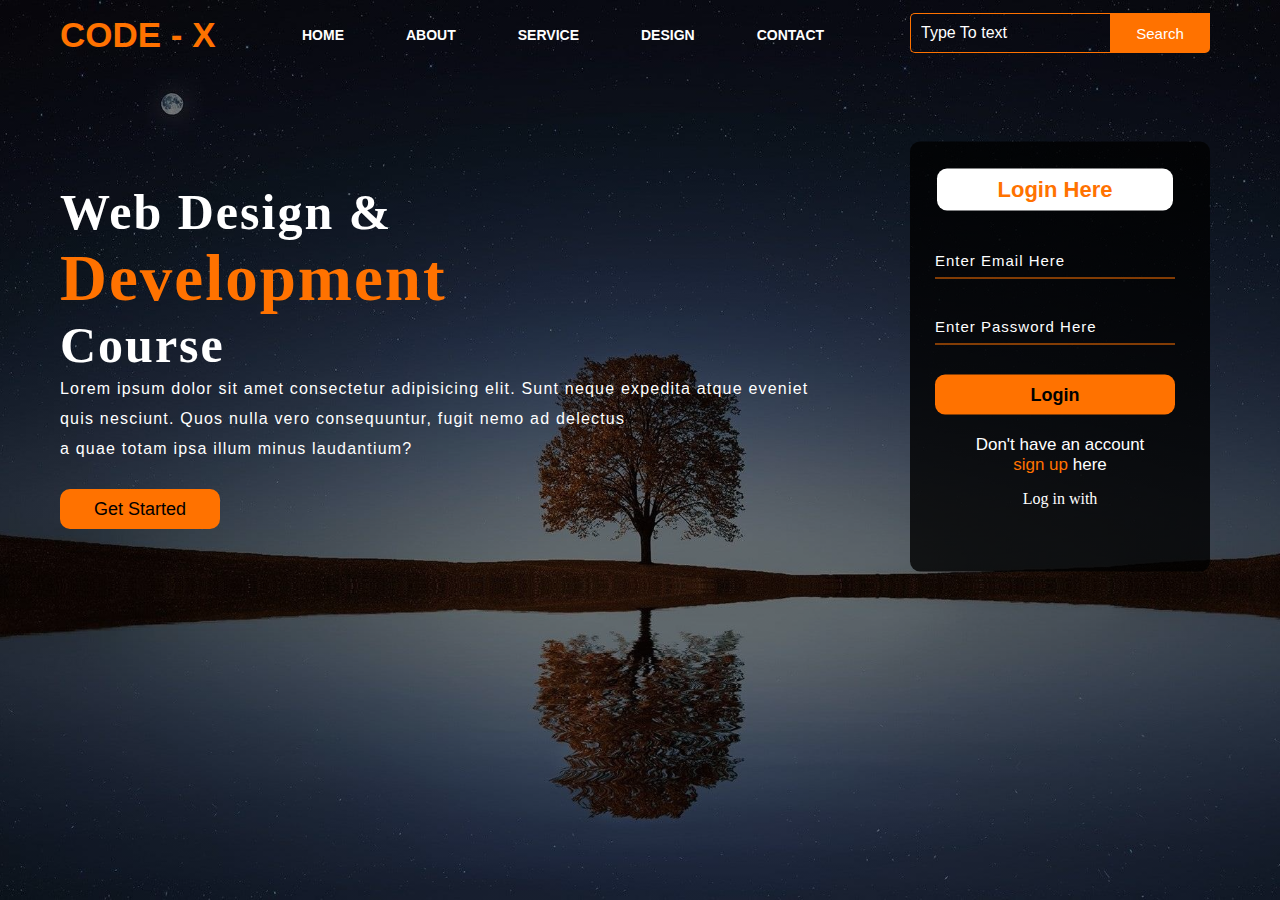
<file: index.html>
<!DOCTYPE html>
<html lang="en">
<head>
    <meta charset="UTF-8">
    <meta name="viewport" content="width=device-width, initial-scale=1.0">
    <title>CODE - X</title>
    <link rel="stylesheet" href="index.css">
    <div class="main">
        <div class="navbar">
            <div class="icon">
                <h2 class="logo">CODE - X</h2>
            </div>

            <div class="menu">
                <ul>
                    <li><a href="#">HOME</a></li>
                    <li><a href="about.html">ABOUT</a></li>
                    <li><a href="#">SERVICE</a></li>
                    <li><a href="#">DESIGN</a></li>
                    <li><a href="#">CONTACT</a></li>
                </ul>
            </div>

            <div class="search">
                <input class="srch" type="search" name="" placeholder="Type To text">
                <a href="#"> <button class="btn">Search</button></a>
            </div>

        </div> 
        <div class="content">
            <h1>Web Design & <br><span>Development</span> <br>Course</h1>
            <p class="par">Lorem ipsum dolor sit amet consectetur adipisicing elit. Sunt neque 
                 expedita atque eveniet <br> quis nesciunt. Quos nulla vero consequuntur, fugit nemo ad delectus 
                <br> a quae totam ipsa illum minus laudantium?</p>

                <button class="cn"><a href="page 2.html">Get Started</a></button>

                <div class="form">
                    <h2>Login Here</h2>
                    <input type="email" name="email" placeholder="Enter Email Here">
                    <input type="password" name="" placeholder="Enter Password Here">
                    <button class="btnn"><a href="page 2.html">Login</a></button>

                    <p class="link">Don't have an account<br>
                    <a href="registerpage.html">sign up </a> here</a></p>
                    <p class="liw">Log in with</p>

                    <div class="icons">
                        <a href="#"><ion-icon name="logo-facebook"></ion-icon></a>
                        <a href="#"><ion-icon name="logo-instagram"></ion-icon></a>
                        <a href="#"><ion-icon name="logo-twitter"></ion-icon></a>
                        <a href="#"><ion-icon name="logo-google"></ion-icon></a>
                        <a href="#"><ion-icon name="logo-skype"></ion-icon></a>
                    </div>

                </div>
                    </div>
                </div>
        </div>
    </div>
</body>
</html>
</file>
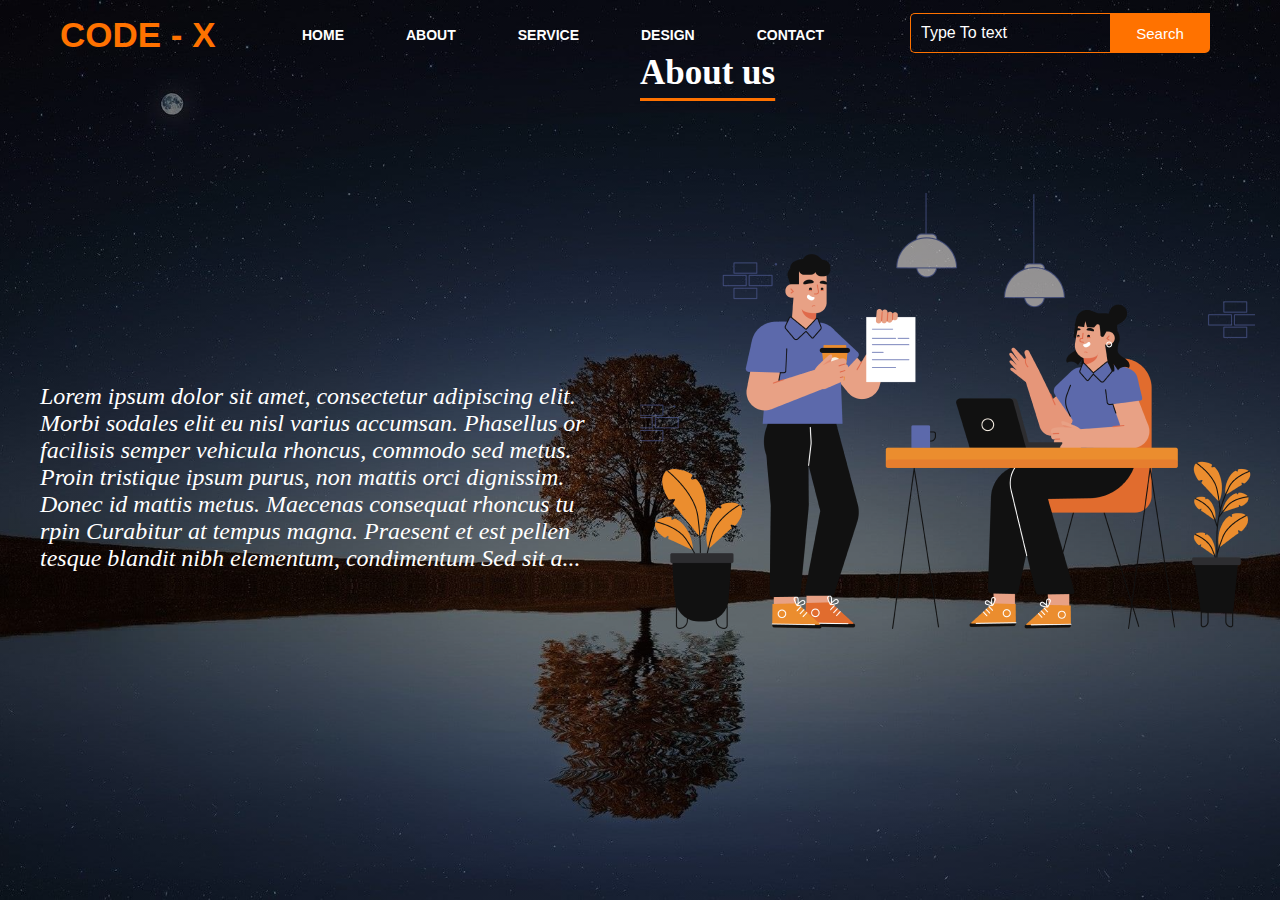
<file: about.html>
<!DOCTYPE html>
<html lang="en">
<head>
    <meta charset="UTF-8">
    <meta name="viewport" content="width=device-width, initial-scale=1.0">
    <title>CODE - X</title>
    <link rel="stylesheet" href="about.css">
    <div class="main">
        <div class="navbar">
            <div class="icon">
                <h2 class="logo">CODE - X</h2>
            </div>

            <div class="menu">
                <ul>
                    <li><a href="index.html">HOME</a></li>
                    <li><a href="#">ABOUT</a></li>
                    <li><a href="#">SERVICE</a></li>
                    <li><a href="#">DESIGN</a></li>
                    <li><a href="#">CONTACT</a></li>
                </ul>
            </div>

            <div class="search">
                <input class="srch" type="search" name="" placeholder="Type To text">
                <a href="#"> <button class="btn">Search</button></a>
            </div>
            <div class="content">
                <h1 class="h1">
                    About us
                </h1>
            </div>
            <img class="img" src="about.png">
            <div class="content">
                <p class="par">
                    Lorem ipsum dolor sit amet, consectetur adipiscing elit. <br>
                    Morbi sodales elit eu nisl varius accumsan. Phasellus or <br> 
                    facilisis semper vehicula rhoncus, commodo sed metus.<br> 
                    Proin tristique ipsum purus, non mattis orci dignissim. <br>
                    Donec id mattis metus. Maecenas consequat rhoncus tu<br>
                    rpin Curabitur at tempus magna. Praesent et est pellen<br>
                    tesque blandit nibh elementum, condimentum Sed sit a...
                </p>
            </div>
</body>
</html>
</file>
<file: index.css>
*{
    margin: 0;
    padding: 0;
}

.main{
    width: 100%;
    background: linear-gradient(to top, rgba(0,0,0,0.5)50%,rgba(0,0,0,0.5)50%), url(1.jpg);
    background-position: center;
    background-size: cover;
    height: 100vh;
}

.navbar{
    width: 1200px;
    height: 75px;
    margin: auto;
}

.icon{
    width: 200px;
    float: left;
    height: 70px;
}

.logo{
    color: #ff7200;
    font-size: 35px;
    font-family: Arial;
    padding-left: 20px;
    float: left;
    padding-top: 10px;
    margin-top: 5px
}

.menu{
    width: 400px;
    float: left;
    height: 70px;
}

ul{
    float: left;
    display: flex;
    justify-content: center;
    align-items: center;
}

ul li{
    list-style: none;
    margin-left: 62px;
    margin-top: 27px;
    font-size: 14px;
}

ul li a{
    text-decoration: none;
    color: #fff;
    font-family: Arial;
    font-weight: bold;
    transition: 0.4s ease-in-out;
}

ul li a:hover{
    color: #ff7200;
}

.search{
    width: 330px;
    float: left;
    margin-left: 270px;
}

.srch{
    font-family: 'Times New Roman';
    width: 200px;
    height: 40px;
    background: transparent;
    border: 1px solid #ff7200;
    margin-top: 13px;
    color: #fff;
    border-right: none;
    font-size: 16px;
    float: left;
    padding: 10px;
    border-bottom-left-radius: 5px;
    border-top-left-radius: 5px;
}

.btn{
    width: 100px;
    height: 40px;
    background: #ff7200;
    border: 2px solid #ff7200;
    margin-top: 13px;
    color: #fff;
    font-size: 15px;
    border-bottom-right-radius: 5px;
    border-bottom-right-radius: 5px;
    transition: 0.2s ease;
    cursor: pointer;
}
.btn:hover{
    color: #000;
}

.btn:focus{
    outline: none;
}

.srch:focus{
    outline: none;
}

.content{
    width: 1200px;
    height: auto;
    margin: auto;
    color: #fff;
    position: relative;
}

.content .par{
    padding-left: 20px;
    padding-bottom: 25px;
    font-family: Arial;
    letter-spacing: 1.2px;
    line-height: 30px;
}

.content h1{
    font-family: 'Times New Roman';
    font-size: 50px;
    padding-left: 20px;
    margin-top: 9%;
    letter-spacing: 2px;
}

.content .cn{
    width: 160px;
    height: 40px;
    background: #ff7200;
    border: none;
    margin-bottom: 10px;
    margin-left: 20px;
    font-size: 18px;
    border-radius: 10px;
    cursor: pointer;
    transition: .4s ease;
    
}

.content .cn a{
    text-decoration: none;
    color: #000;
    transition: .3s ease;
}

.cn:hover{
    background-color: #fff;
}

.content span{
    color: #ff7200;
    font-size: 65px
}

.form{
    width: 250px;
    height: 380px;
    background: linear-gradient(to top, rgba(0,0,0,0.8)50%,rgba(0,0,0,0.8)50%);
    position: absolute;
    top: -20px;
    left: 870px;
    transform: translate(0%,-5%);
    border-radius: 10px;
    padding: 25px;
}

.form h2{
    width: 220px;
    font-family: sans-serif;
    text-align: center;
    color: #ff7200;
    font-size: 22px;
    background-color: #fff;
    border-radius: 10px;
    margin: 2px;
    padding: 8px;
}

.form input{
    width: 240px;
    height: 35px;
    background: transparent;
    border-bottom: 1px solid #ff7200;
    border-top: none;
    border-right: none;
    border-left: none;
    color: #fff;
    font-size: 15px;
    letter-spacing: 1px;
    margin-top: 30px;
    font-family: sans-serif;
}

.form input:focus{
    outline: none;
}

::placeholder{
    color: #fff;
    font-family: Arial;
}

.btnn{
    width: 240px;
    height: 40px;
    background: #ff7200;
    border: none;
    margin-top: 30px;
    font-size: 18px;
    border-radius: 10px;
    cursor: pointer;
    color: #fff;
    transition: 0.4s ease;
}
.btnn:hover{
    background: #fff;
    color: #ff7200;
}
.btnn a{
    text-decoration: none;
    color: #000;
    font-weight: bold;
}
.form .link{
    font-family: Arial, Helvetica, sans-serif;
    font-size: 17px;
    padding-top: 20px;
    text-align: center;
}
.form .link a{
    text-decoration: none;
    color: #ff7200;
}
.liw{
    padding-top: 15px;
    padding-bottom: 10px;
    text-align: center;
}
.icons a{
    text-decoration: none;
    color: #fff;
}
.icons ion-icon{
    color: #fff;
    font-size: 30px;
    padding-left: 14px;
    padding-top: 5px;
    transition: 0.3s ease;
}
.icons ion-icon:hover{
    color: #ff7200;
}
</file>
<file: about.css>
*{
   margin: 0;
   padding: 0;
}

.main{
   width: 100%;
   background: linear-gradient(to top, rgba(0,0,0,0.5)50%,rgba(0,0,0,0.5)50%), url(1.jpg);
   background-position: center;
   background-size: cover;
   height: 100vh;
}

.navbar{
   width: 1200px;
   height: 75px;
   margin: auto;
}

.icon{
   width: 200px;
   float: left;
   height: 70px;
}

.logo{
   color: #ff7200;
   font-size: 35px;
   font-family: Arial;
   padding-left: 20px;
   float: left;
   padding-top: 10px;
   margin-top: 5px
}

.menu{
   width: 400px;
   float: left;
   height: 70px;
}

ul{
   float: left;
   display: flex;
   justify-content: center;
   align-items: center;
}

ul li{
   list-style: none;
   margin-left: 62px;
   margin-top: 27px;
   font-size: 14px;
}

ul li a{
   text-decoration: none;
   color: #fff;
   font-family: Arial;
   font-weight: bold;
   transition: 0.4s ease-in-out;
}

ul li a:hover{
   color: #ff7200;
}

.search{
   width: 330px;
   float: left;
   margin-left: 270px;
}

.srch{
   font-family: 'Times New Roman';
   width: 200px;
   height: 40px;
   background: transparent;
   border: 1px solid #ff7200;
   margin-top: 13px;
   color: #fff;
   border-right: none;
   font-size: 16px;
   float: left;
   padding: 10px;
   border-bottom-left-radius: 5px;
   border-top-left-radius: 5px;
}

.btn{
   width: 100px;
   height: 40px;
   background: #ff7200;
   border: 2px solid #ff7200;
   margin-top: 13px;
   color: #fff;
   font-size: 15px;
   border-bottom-right-radius: 5px;
   border-bottom-right-radius: 5px;
   transition: 0.2s ease;
   cursor: pointer;
}
.btn:hover{
   color: #000;
}

.btn:focus{
   outline: none;
}

.srch:focus{
   outline: none;
}
.form input:focus{
   outline: none;
}

::placeholder{
   color: #fff;
   font-family: Arial;
}
.form{
   width: 250px;
   height: 380px;
   background: linear-gradient(to top, rgba(0,0,0,0.8)50%,rgba(0,0,0,0.8)50%);
   position: absolute;
   top: -20px;
   left: 870px;
   transform: translate(0%,-5%);
   border-radius: 10px;
   padding: 25px;
}

.form h2{
   width: 220px;
   font-family: sans-serif;
   text-align: center;
   color: #ff7200;
   font-size: 22px;
   background-color: #fff;
   border-radius: 10px;
   margin: 2px;
   padding: 8px;
}



.form input:focus{
   outline: none;
}

::placeholder{
   color: #fff;
   font-family: Arial;
}
.content .par{
   font-style: italic;
   font-size: x-large;
   color: #fff;
   margin-top:-250px;
}
.content .h1{
   color: #fff;
   font-size: 35px;
   text-decoration-line: underline;
   text-decoration-color: #ff7200;
   text-underline-offset: 0.4em;
}
.img{
   margin-left: 600px;
   margin-top: 100px;
}
</file>
